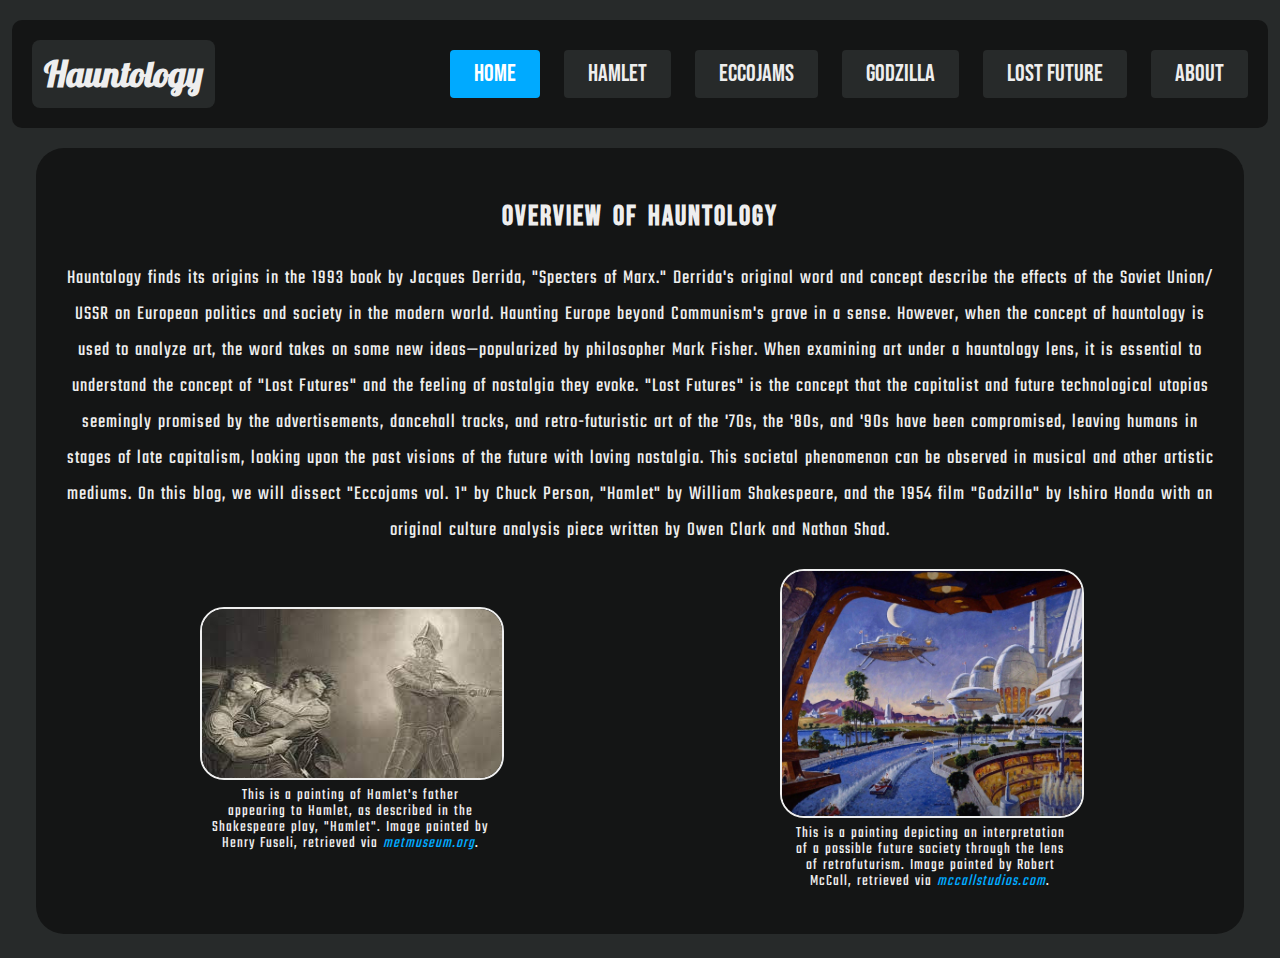
<file: index.html>
<!DOCTYPE html>
<html lang="en">

<head>
  <meta charset="UTF-8">
  <meta http-equiv="X-UA-Compatible" content="IE=edge">
  <meta name="viewport" content="width=device-width, initial-scale=1.0">
  <title>Hauntology - Home</title>
  <link rel="stylesheet" href="./src/styles/content.css">
  <link rel="stylesheet" href="./src/styles/images.css">
  <link rel="stylesheet" href="./src/styles/nav-header.css">
  <link rel="stylesheet" href="./src/styles/scrollbar.css">
</head>

<body>
  <main class="home-main">
    <div class="alpha-header-container">
      <header class="header-div">
        <a href="./index.html" class="nav-element logo">Hauntology</a>
        <nav class="nav-div">
          <a href="./index.html" class="nav-element nav-button nav-button-active">Home</a>
          <a href="./src/pages/hamlet.html" class="nav-element nav-button">Hamlet</a>
          <a href="./src/pages/eccojams.html" class="nav-element nav-button">Eccojams</a>
          <a href="./src/pages/godzilla.html" class="nav-element nav-button">Godzilla</a>
          <a href="./src/pages/lost-future.html" class="nav-element nav-button">Lost Future</a>
          <a href="./src/pages/about.html" class="nav-element nav-button">About</a>
        </nav>
      </header>
    </div>

    <section class="content home-content">
      <div class="content-window home-window">
        <h3>Overview of Hauntology</h3>
        <p>Hauntology finds its origins in the 1993 book by Jacques Derrida, "Specters of Marx." Derrida's
          original word and concept describe the effects of the Soviet Union/ USSR on European politics and
          society in the modern world. Haunting Europe beyond Communism's grave in a sense. However, when the
          concept of hauntology is used to analyze art, the word takes on some new ideas—popularized by
          philosopher Mark Fisher. When examining art under a hauntology lens, it is essential to understand
          the concept of "Lost Futures" and the feeling of nostalgia they evoke. "Lost Futures" is the concept
          that the capitalist and future technological utopias seemingly promised by the advertisements,
          dancehall tracks, and retro-futuristic art of the '70s, the '80s, and '90s have been compromised,
          leaving humans in stages of late capitalism, looking upon the past visions of the future with loving
          nostalgia. This societal phenomenon can be observed in musical and other artistic mediums. On this
          blog, we will dissect "Eccojams vol. 1" by Chuck Person, "Hamlet" by William Shakespeare, and the
          1954 film "Godzilla" by Ishiro Honda with an original culture analysis piece written by Owen Clark
          and Nathan Shad.</p>
        <div class="image-container dual-image-container">
          <figure class="figure-container dual-figure-container" id="hamlet-ghost">
            <img src="./src/images/hamlet-ghost-fuseli-home.jpg" alt="Hamlet's father appears to Hamlet">
            <figcaption>
              This is a painting of Hamlet's father appearing to Hamlet, as described in the Shakespeare
              play, "Hamlet". Image painted by Henry Fuseli, retrieved via <a href="https://metmuseum.org/"
                target="_blank">metmuseum.org</a>.
            </figcaption>
          </figure>
          <figure class="figure-container dual-figure-container" id="retrofuturism">
            <img src="./src/images/retrofuturism-home.jpg"
              alt="A depiction of a future society through the lens of retrofuturism">
            <figcaption>
              This is a painting depicting an interpretation of a possible future society through the lens
              of retrofuturism. Image painted by Robert McCall, retrieved via <a href="http://www.mccallstudios.com/"
                target="_blank">mccallstudios.com</a>.
            </figcaption>
          </figure>
        </div>
      </div>
    </section>
  </main>
</body>

</html>
</file>
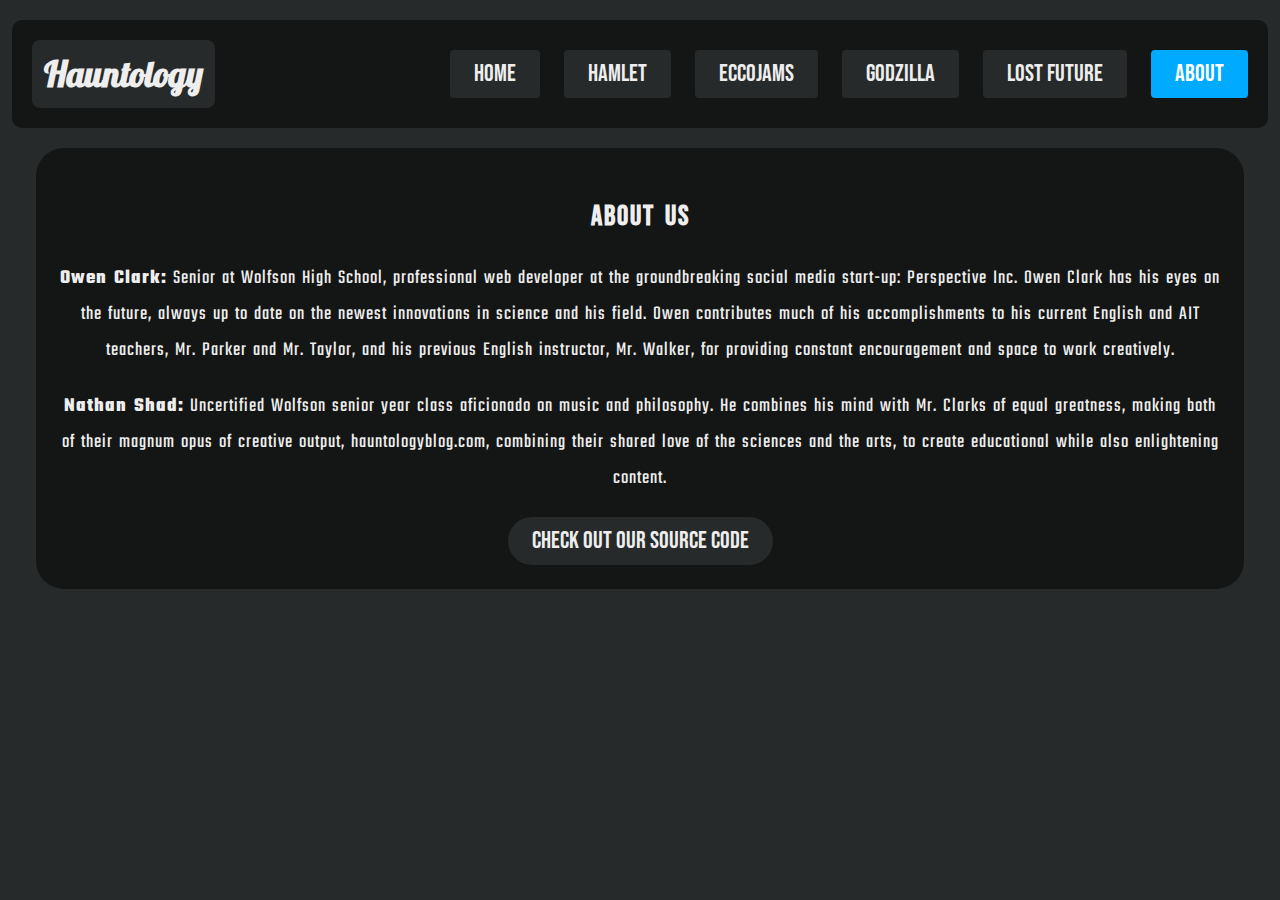
<file: src/pages/about.html>
<!DOCTYPE html>
<html lang="en">

<head>
  <meta charset="UTF-8">
  <meta http-equiv="X-UA-Compatible" content="IE=edge">
  <meta name="viewport" content="width=device-width, initial-scale=1.0">
  <title>Hauntology - About</title>
  <link rel="stylesheet" href="../styles/content.css">
  <link rel="stylesheet" href="../styles/images.css">
  <link rel="stylesheet" href="../styles/nav-header.css">
  <link rel="stylesheet" href="../styles/scrollbar.css">
</head>

<body>
  <main class="about-main">
    <div class="alpha-header-container">
      <header class="header-div">
        <a href="../../index.html" class="nav-element logo">Hauntology</a>
        <nav class="nav-div">
          <a href="../../index.html" class="nav-element nav-button">Home</a>
          <a href="./hamlet.html" class="nav-element nav-button">Hamlet</a>
          <a href="./eccojams.html" class="nav-element nav-button">Eccojams</a>
          <a href="./godzilla.html" class="nav-element nav-button">Godzilla</a>
          <a href="./lost-future.html" class="nav-element nav-button">Lost Future</a>
          <a href="./about.html" class="nav-element nav-button nav-button-active">About</a>
        </nav>
      </header>
    </div>

    <section class="content about-content">
      <div class="content-window">
        <h3>About Us</h3>
        <p>
          <strong>Owen Clark:</strong> Senior at Wolfson High School, professional web developer at the
          groundbreaking social media start-up: Perspective Inc. Owen Clark has his eyes on the future, always
          up to date on the newest innovations in science and his field. Owen contributes much of his
          accomplishments to his current English and AIT teachers, Mr. Parker and Mr. Taylor, and his previous
          English instructor, Mr. Walker, for providing constant encouragement and space to work creatively.
        </p>
        <p>
          <strong>Nathan Shad:</strong> Uncertified Wolfson senior year class aficionado on music and
          philosophy. He combines his mind with Mr. Clarks of equal greatness, making both of their magnum
          opus of creative output, hauntologyblog.com, combining their shared love of the sciences and the
          arts, to create educational while also enlightening content.
        </p>

        <div class="source-code-container">
          <a href="https://github.com/owendclark/hauntology" class="source-code" target="_blank">Check Out Our Source
            Code</a>
        </div>
      </div>
    </section>
  </main>
</body>

</html>
</file>
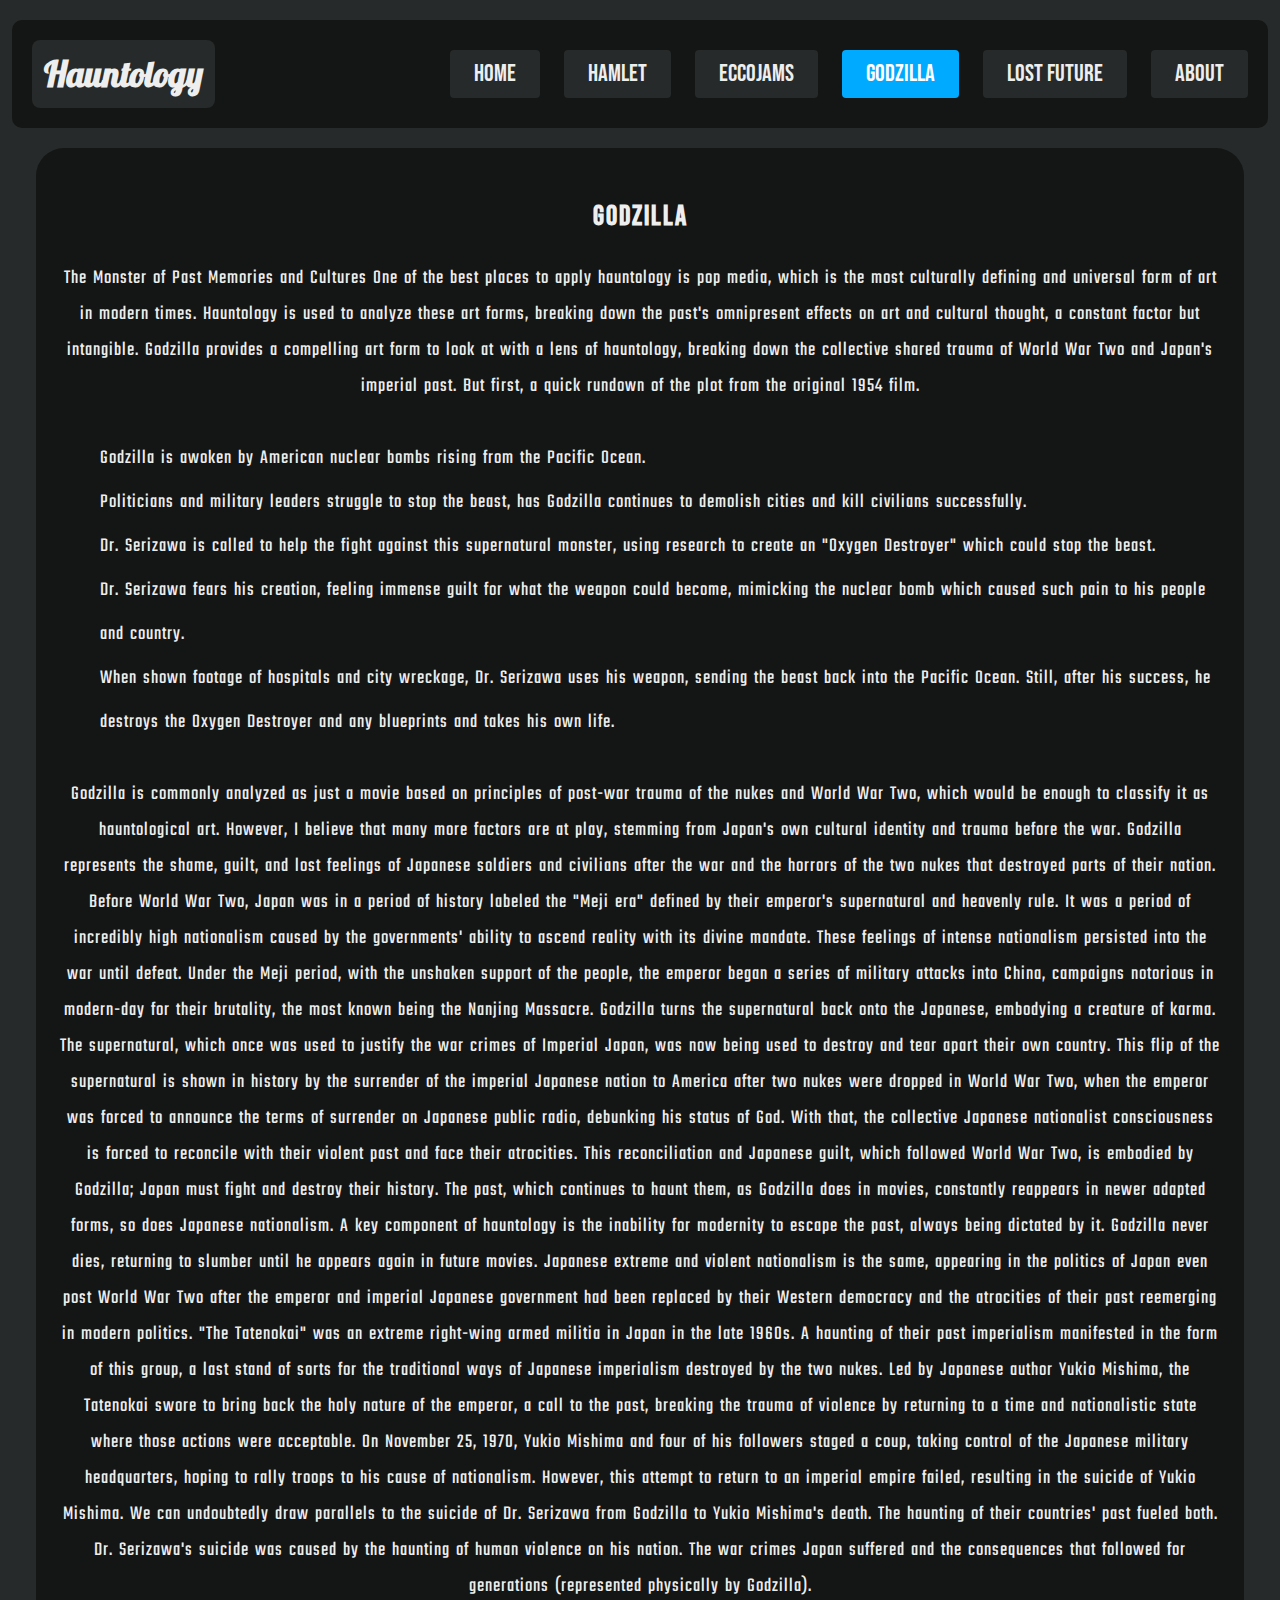
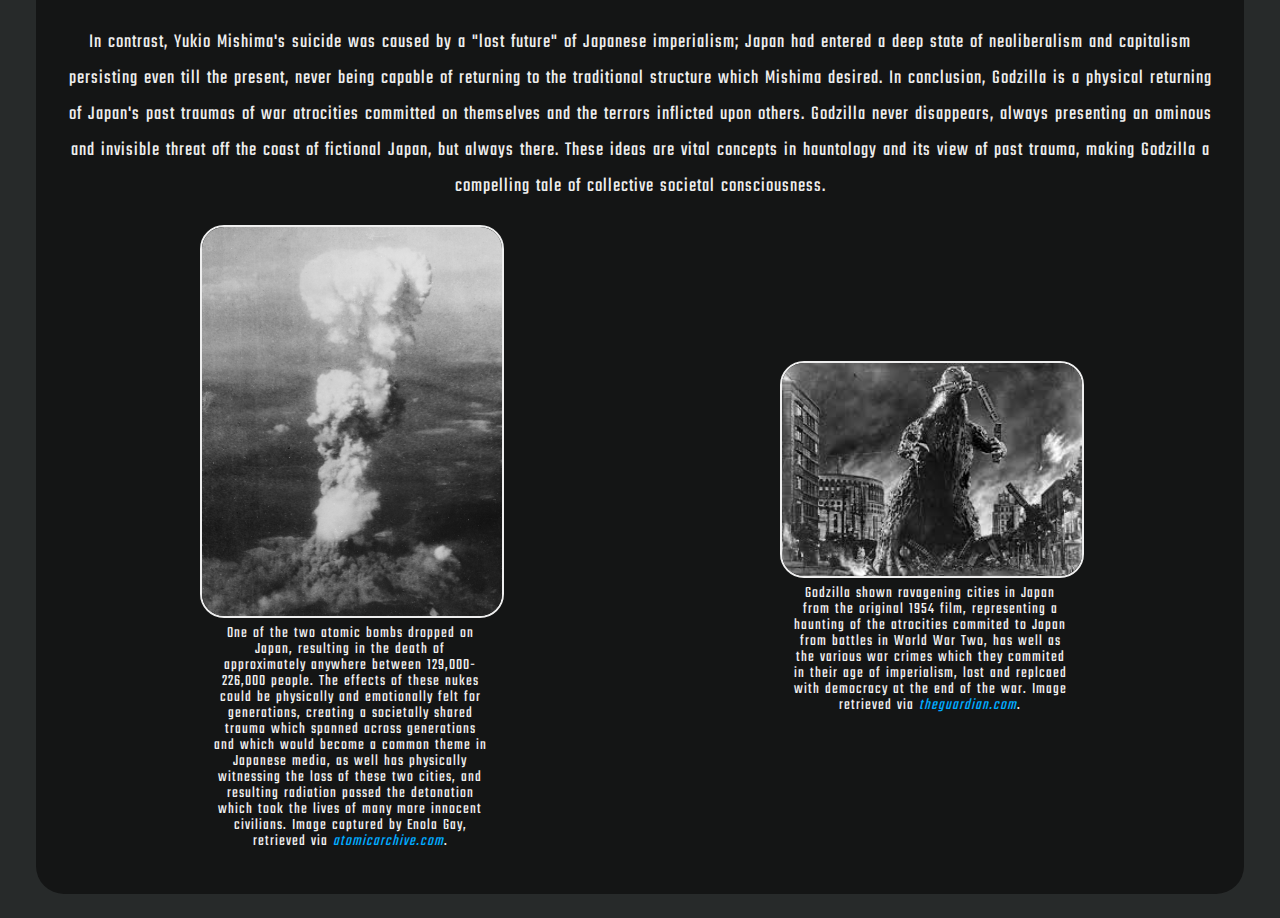
<file: src/pages/godzilla.html>
<!DOCTYPE html>
<html lang="en">

<head>
  <meta charset="UTF-8">
  <meta http-equiv="X-UA-Compatible" content="IE=edge">
  <meta name="viewport" content="width=device-width, initial-scale=1.0">
  <title>Hauntology - Godzilla</title>
  <link rel="stylesheet" href="../styles/content.css">
  <link rel="stylesheet" href="../styles/images.css">
  <link rel="stylesheet" href="../styles/nav-header.css">
  <link rel="stylesheet" href="../styles/scrollbar.css">
</head>

<body>
  <main class="godzilla-main">
    <div class="alpha-header-container">
      <header class="header-div">
        <a href="../../index.html" class="nav-element logo">Hauntology</a>
        <nav class="nav-div">
          <a href="../../index.html" class="nav-element nav-button">Home</a>
          <a href="./hamlet.html" class="nav-element nav-button">Hamlet</a>
          <a href="./eccojams.html" class="nav-element nav-button">Eccojams</a>
          <a href="./godzilla.html" class="nav-element nav-button nav-button-active">Godzilla</a>
          <a href="./lost-future.html" class="nav-element nav-button">Lost Future</a>
          <a href="./about.html" class="nav-element nav-button">About</a>
        </nav>
      </header>
    </div>

    <section class="content godzilla-content">
      <div class="content-window">
        <h3>Godzilla</h3>
        <p>
          The Monster of Past Memories and Cultures
          One of the best places to apply hauntology is pop media, which is the most culturally defining and
          universal form of art in modern times. Hauntology is used to analyze these art forms, breaking down
          the past's omnipresent effects on art and cultural thought, a constant factor but intangible.
          Godzilla provides a compelling art form to look at with a lens of hauntology, breaking down the
          collective shared trauma of World War Two and Japan's imperial past. But first, a quick rundown of
          the plot from the original 1954 film.
        </p>

        <ul>
          <li>Godzilla is awoken by American nuclear bombs rising from the Pacific Ocean.</li>
          <li>Politicians and military leaders struggle to stop the beast, has Godzilla continues to demolish
            cities and kill civilians successfully.</li>
          <li>Dr. Serizawa is called to help the fight against this supernatural monster, using research to
            create an "Oxygen Destroyer" which could stop the beast.</li>
          <li>Dr. Serizawa fears his creation, feeling immense guilt for what the weapon could become,
            mimicking the nuclear bomb which caused such pain to his people and country.</li>
          <li>When shown footage of hospitals and city wreckage, Dr. Serizawa uses his weapon, sending the
            beast back into the Pacific Ocean. Still, after his success, he destroys the Oxygen Destroyer
            and any blueprints and takes his own life.</li>
        </ul>

        <p>
          Godzilla is commonly analyzed as just a movie based on principles of post-war trauma of the nukes
          and World War Two, which would be enough to classify it as hauntological art. However, I believe
          that many more factors are at play, stemming from Japan's own cultural identity and trauma before
          the war. Godzilla represents the shame, guilt, and lost feelings of Japanese soldiers and civilians
          after the war and the horrors of the two nukes that destroyed parts of their nation. Before World
          War Two, Japan was in a period of history labeled the "Meji era" defined by their emperor's
          supernatural and heavenly rule. It was a period of incredibly high nationalism caused by the
          governments' ability to ascend reality with its divine mandate. These feelings of intense
          nationalism persisted into the war until defeat. Under the Meji period, with the unshaken support of
          the people, the emperor began a series of military attacks into China, campaigns notorious in
          modern-day for their brutality, the most known being the Nanjing Massacre. Godzilla turns the
          supernatural back onto the Japanese, embodying a creature of karma. The supernatural, which once was
          used to justify the war crimes of Imperial Japan, was now being used to destroy and tear apart their
          own country. This flip of the supernatural is shown in history by the surrender of the imperial
          Japanese nation to America after two nukes were dropped in World War Two, when the emperor was
          forced to announce the terms of surrender on Japanese public radio, debunking his status of God.
          With that, the collective Japanese nationalist consciousness is forced to reconcile with their
          violent past and face their atrocities. This reconciliation and Japanese guilt, which followed World
          War Two, is embodied by Godzilla; Japan must fight and destroy their history. The past, which
          continues to haunt them, as Godzilla does in movies, constantly reappears in newer adapted forms, so
          does Japanese nationalism. A key component of hauntology is the inability for modernity to escape
          the past, always being dictated by it. Godzilla never dies, returning to slumber until he appears
          again in future movies. Japanese extreme and violent nationalism is the same, appearing in the
          politics of Japan even post World War Two after the emperor and imperial Japanese government had
          been replaced by their Western democracy and the atrocities of their past reemerging in modern
          politics. "The Tatenokai" was an extreme right-wing armed militia in Japan in the late 1960s. A
          haunting of their past imperialism manifested in the form of this group, a last stand of sorts for
          the traditional ways of Japanese imperialism destroyed by the two nukes. Led by Japanese author
          Yukio Mishima, the Tatenokai swore to bring back the holy nature of the emperor, a call to the past,
          breaking the trauma of violence by returning to a time and nationalistic state where those actions
          were acceptable. On November 25, 1970, Yukio Mishima and four of his followers staged a coup, taking
          control of the Japanese military headquarters, hoping to rally troops to his cause of nationalism.
          However, this attempt to return to an imperial empire failed, resulting in the suicide of Yukio
          Mishima. We can undoubtedly draw parallels to the suicide of Dr. Serizawa from Godzilla to Yukio
          Mishima's death. The haunting of their countries' past fueled both. Dr. Serizawa's suicide was
          caused by the haunting of human violence on his nation. The war crimes Japan suffered and the
          consequences that followed for generations (represented physically by Godzilla).
        </p>

        <p>
          In contrast, Yukio Mishima's suicide was caused by a "lost future" of Japanese imperialism; Japan
          had entered a deep state of neoliberalism and capitalism persisting even till the present, never
          being capable of returning to the traditional structure which Mishima desired. In conclusion,
          Godzilla is a physical returning of Japan's past traumas of war atrocities committed on themselves
          and the terrors inflicted upon others. Godzilla never disappears, always presenting an ominous and
          invisible threat off the coast of fictional Japan, but always there. These ideas are vital concepts
          in hauntology and its view of past trauma, making Godzilla a compelling tale of collective societal
          consciousness.
        </p>

        <div class="image-container dual-image-container">
          <figure class="figure-container dual-figure-container" id="mushroom-cloud">
            <img src="../images/mushroom-cloud-godzilla.jpg" alt="The mushroom cloud resulting from a bomb explosion">
            <figcaption>
              One of the two atomic bombs dropped on Japan, resulting in the death of approximately
              anywhere between 129,000-226,000 people. The effects of these nukes could be physically
              and emotionally felt for generations, creating a societally shared trauma which spanned
              across generations and which would become a common theme in Japanese media, as well has
              physically witnessing the loss of these two cities, and resulting radiation passed the
              detonation which took the lives of many more innocent civilians. Image captured by Enola
              Gay, retrieved via <a href="https://www.atomicarchive.com/" target="_blank">atomicarchive.com</a>.
            </figcaption>
          </figure>
          <figure class="figure-container dual-figure-container" id="godzilla">
            <img src="../images/movie-still-godzilla.jpg" alt="Godzilla rummaging a city">
            <figcaption>
              Godzilla shown ravagening cities in Japan from the original 1954 film, representing a
              haunting of the atrocities commited to Japan from battles in World War Two, has well as
              the various war crimes which they commited in their age of imperialism, lost and
              replcaed with democracy at the end of the war. Image retrieved via <a href="https://www.theguardian.com//"
                target="_blank">theguardian.com</a>.
            </figcaption>
          </figure>
        </div>
      </div>
    </section>
  </main>
</body>

</html>
</file>
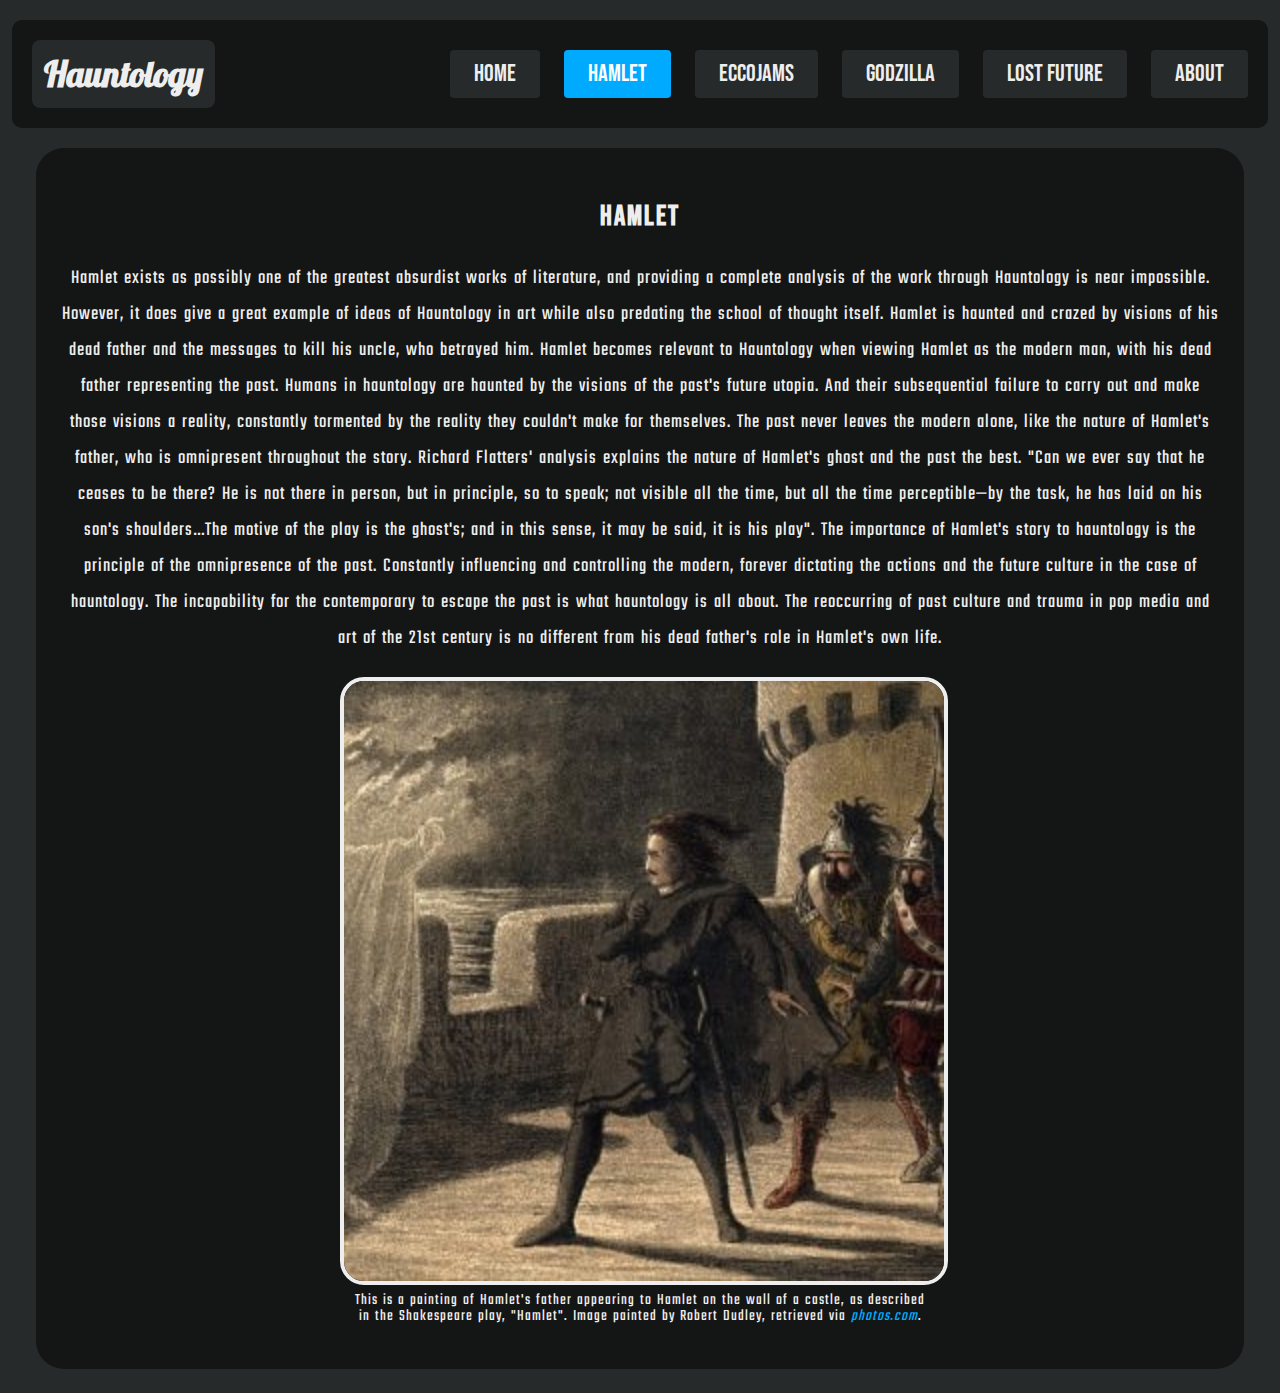
<file: src/pages/hamlet.html>
<!DOCTYPE html>
<html lang="en">

<head>
  <meta charset="UTF-8">
  <meta http-equiv="X-UA-Compatible" content="IE=edge">
  <meta name="viewport" content="width=device-width, initial-scale=1.0">
  <title>Hauntology - Hamlet</title>
  <link rel="stylesheet" href="../styles/content.css">
  <link rel="stylesheet" href="../styles/images.css">
  <link rel="stylesheet" href="../styles/nav-header.css">
  <link rel="stylesheet" href="../styles/scrollbar.css">
</head>

<body>
  <main class="hamlet-main">
    <div class="alpha-header-container">
      <header class="header-div">
        <a href="../../index.html" class="nav-element logo">Hauntology</a>
        <nav class="nav-div">
          <a href="../../index.html" class="nav-element nav-button">Home</a>
          <a href="./hamlet.html" class="nav-element nav-button nav-button-active">Hamlet</a>
          <a href="./eccojams.html" class="nav-element nav-button">Eccojams</a>
          <a href="./godzilla.html" class="nav-element nav-button">Godzilla</a>
          <a href="./lost-future.html" class="nav-element nav-button">Lost Future</a>
          <a href="./about.html" class="nav-element nav-button">About</a>
        </nav>
      </header>
    </div>

    <section class="content hamlet-content">
      <div class="content-window">
        <h3>Hamlet</h3>
        <p>Hamlet exists as possibly one of the greatest absurdist works of literature, and providing a complete
          analysis of the work through Hauntology is near impossible. However, it does give a great example of
          ideas of Hauntology in art while also predating the school of thought itself. Hamlet is haunted and
          crazed by visions of his dead father and the messages to kill his uncle, who betrayed him. Hamlet
          becomes relevant to Hauntology when viewing Hamlet as the modern man, with his dead father
          representing the past. Humans in hauntology are haunted by the visions of the past's future utopia.
          And their subsequential failure to carry out and make those visions a reality, constantly tormented
          by the reality they couldn't make for themselves. The past never leaves the modern alone, like the
          nature of Hamlet's father, who is omnipresent throughout the story. Richard Flatters' analysis
          explains the nature of Hamlet's ghost and the past the best. "Can we ever say that he ceases to be
          there? He is not there in person, but in principle, so to speak; not visible all the time, but all
          the time perceptible—by the task, he has laid on his son's shoulders…The motive of the play is the
          ghost's; and in this sense, it may be said, it is his play". The importance of Hamlet's story to
          hauntology is the principle of the omnipresence of the past. Constantly influencing and controlling
          the modern, forever dictating the actions and the future culture in the case of hauntology. The
          incapability for the contemporary to escape the past is what hauntology is all about. The
          reoccurring of past culture and trauma in pop media and art of the 21st century is no different from
          his dead father's role in Hamlet's own life.</p>
        <div class="image-container single-image-container">
          <figure class="figure-container single-figure-container" id="hamlet-ghost-dudley">
            <img src="../images/hamlet-ghost-dudley-hamlet.jpg"
              alt="Hamlet's father appears to Hamlet on the wall of a castle">
            <figcaption>
              This is a painting of Hamlet's father appearing to Hamlet on the wall of a castle, as
              described in the Shakespeare play, "Hamlet". Image painted by Robert Dudley, retrieved via
              <a href="https://photos.com/" target="_blank">photos.com</a>.
            </figcaption>
          </figure>
        </div>
      </div>
    </section>
  </main>
</body>

</html>
</file>
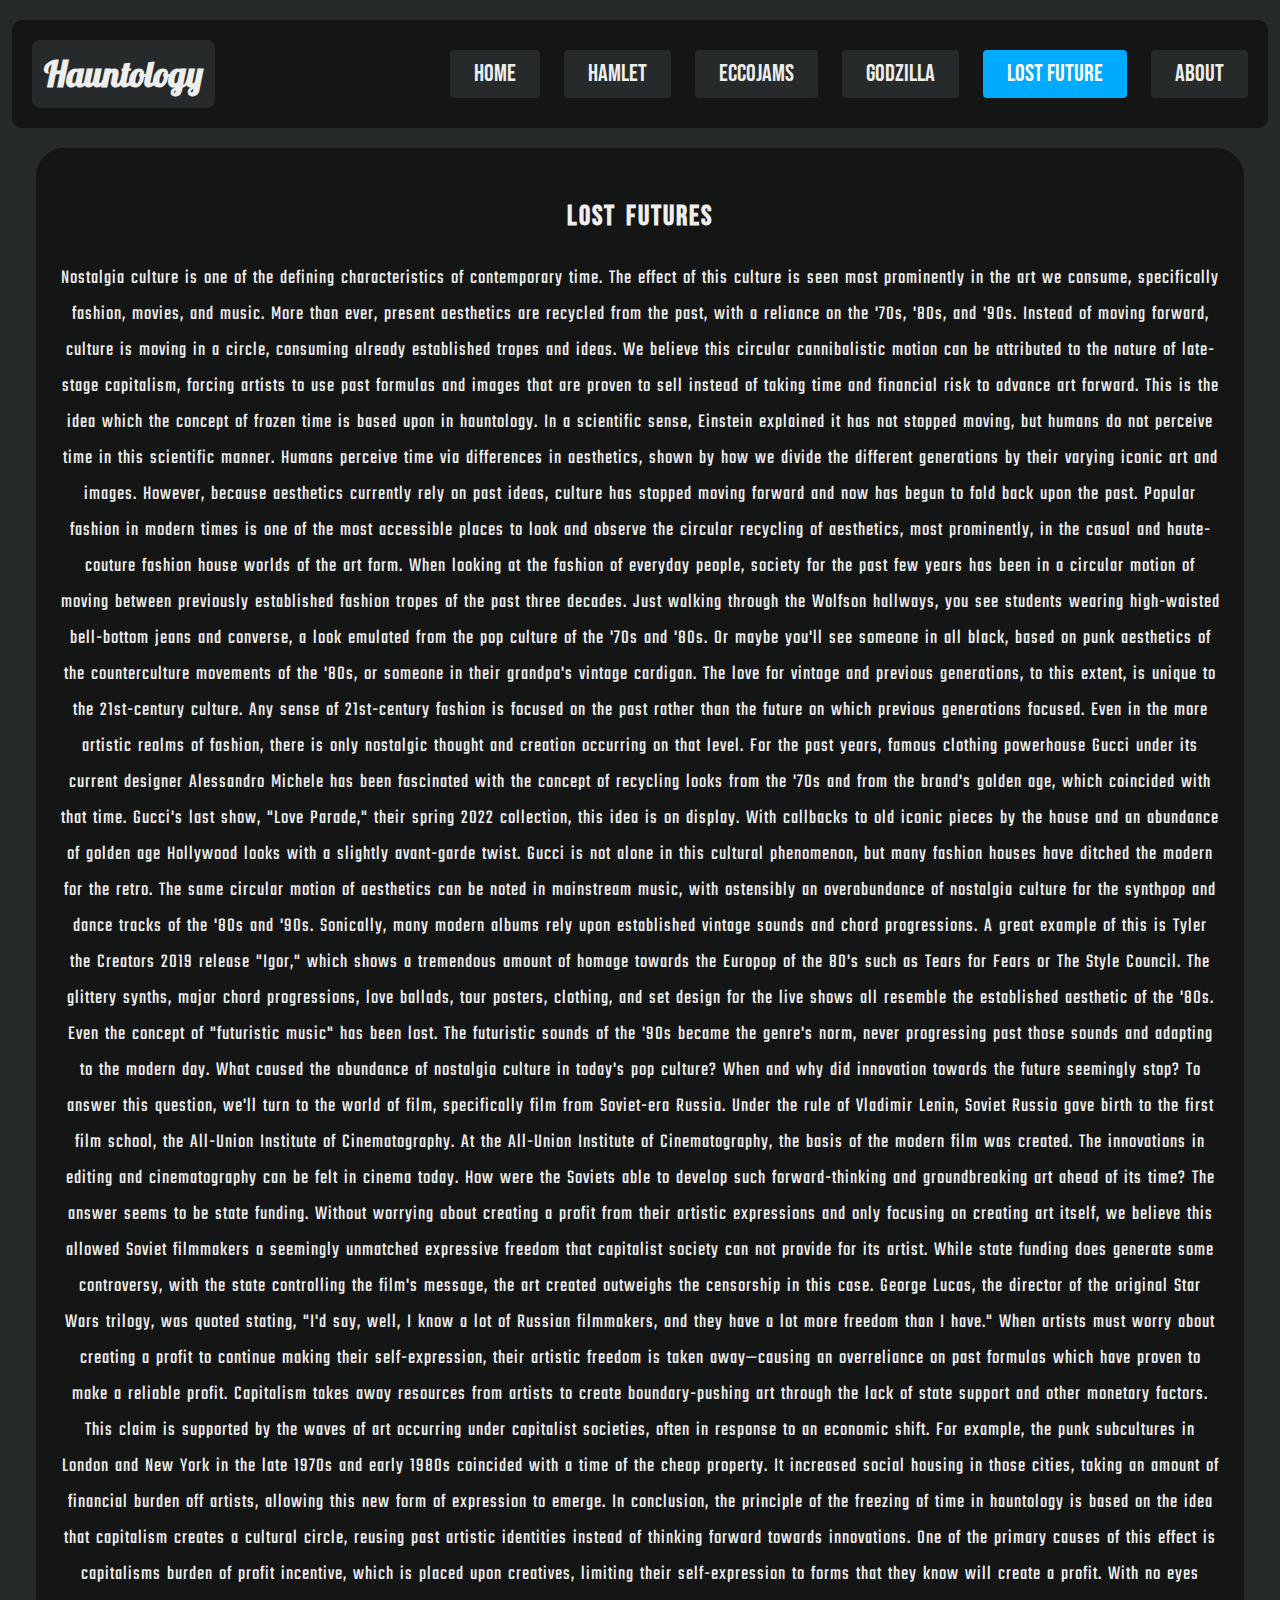
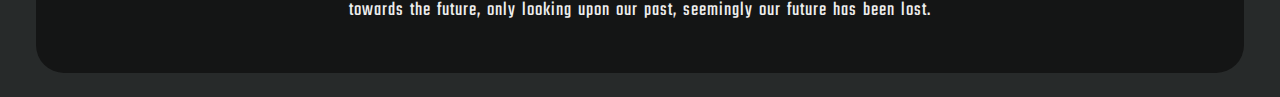
<file: src/pages/lost-future.html>
<!DOCTYPE html>
<html lang="en">

<head>
  <meta charset="UTF-8">
  <meta http-equiv="X-UA-Compatible" content="IE=edge">
  <meta name="viewport" content="width=device-width, initial-scale=1.0">
  <title>Hauntology - Lost Future</title>
  <link rel="stylesheet" href="../styles/content.css">
  <link rel="stylesheet" href="../styles/images.css">
  <link rel="stylesheet" href="../styles/nav-header.css">
  <link rel="stylesheet" href="../styles/scrollbar.css">
</head>

<body>
  <main class="lost-future-main">
    <div class="alpha-header-container">
      <header class="header-div">
        <a href="../../index.html" class="nav-element logo">Hauntology</a>
        <nav class="nav-div">
          <a href="../../index.html" class="nav-element nav-button">Home</a>
          <a href="./hamlet.html" class="nav-element nav-button">Hamlet</a>
          <a href="./eccojams.html" class="nav-element nav-button">Eccojams</a>
          <a href="./godzilla.html" class="nav-element nav-button">Godzilla</a>
          <a href="./lost-future.html" class="nav-element nav-button nav-button-active">Lost Future</a>
          <a href="./about.html" class="nav-element nav-button">About</a>
        </nav>
      </header>
    </div>

    <section class="content lost-future-content">
      <div class="content-window">
        <h3>Lost Futures</h3>
        <p>
          Nostalgia culture is one of the defining characteristics of contemporary time. The effect of this
          culture is seen most prominently in the art we consume, specifically fashion, movies, and music.
          More than ever, present aesthetics are recycled from the past, with a reliance on the '70s, '80s,
          and '90s. Instead of moving forward, culture is moving in a circle, consuming already established
          tropes and ideas. We believe this circular cannibalistic motion can be attributed to the nature of
          late-stage capitalism, forcing artists to use past formulas and images that are proven to sell
          instead of taking time and financial risk to advance art forward. This is the idea which the concept
          of frozen time is based upon in hauntology. In a scientific sense, Einstein explained it has not
          stopped moving, but humans do not perceive time in this scientific manner. Humans perceive time via
          differences in aesthetics, shown by how we divide the different generations by their varying iconic
          art and images. However, because aesthetics currently rely on past ideas, culture has stopped moving
          forward and now has begun to fold back upon the past. Popular fashion in modern times is one of the
          most accessible places to look and observe the circular recycling of aesthetics, most prominently,
          in the casual and haute-couture fashion house worlds of the art form. When looking at the fashion of
          everyday people, society for the past few years has been in a circular motion of moving between
          previously established fashion tropes of the past three decades. Just walking through the Wolfson
          hallways, you see students wearing high-waisted bell-bottom jeans and converse, a look emulated from
          the pop culture of the '70s and '80s. Or maybe you'll see someone in all black, based on punk
          aesthetics of the counterculture movements of the '80s, or someone in their grandpa's vintage
          cardigan. The love for vintage and previous generations, to this extent, is unique to the
          21st-century culture. Any sense of 21st-century fashion is focused on the past rather than the
          future on which previous generations focused. Even in the more artistic realms of fashion, there is
          only nostalgic thought and creation occurring on that level. For the past years, famous clothing
          powerhouse Gucci under its current designer Alessandro Michele has been fascinated with the concept
          of recycling looks from the '70s and from the brand's golden age, which coincided with that time.
          Gucci's last show, "Love Parade," their spring 2022 collection, this idea is on display. With
          callbacks to old iconic pieces by the house and an abundance of golden age Hollywood looks with a
          slightly avant-garde twist. Gucci is not alone in this cultural phenomenon, but many fashion houses
          have ditched the modern for the retro. The same circular motion of aesthetics can be noted in
          mainstream music, with ostensibly an overabundance of nostalgia culture for the synthpop and dance
          tracks of the '80s and '90s. Sonically, many modern albums rely upon established vintage sounds and
          chord progressions. A great example of this is Tyler the Creators 2019 release "Igor," which shows a
          tremendous amount of homage towards the Europop of the 80's such as Tears for Fears or The Style
          Council. The glittery synths, major chord progressions, love ballads, tour posters, clothing, and
          set design for the live shows all resemble the established aesthetic of the '80s. Even the concept
          of "futuristic music" has been lost. The futuristic sounds of the '90s became the genre's norm,
          never progressing past those sounds and adapting to the modern day. What caused the abundance of
          nostalgia culture in today's pop culture? When and why did innovation towards the future seemingly
          stop? To answer this question, we'll turn to the world of film, specifically film from Soviet-era
          Russia. Under the rule of Vladimir Lenin, Soviet Russia gave birth to the first film school, the
          All-Union Institute of Cinematography. At the All-Union Institute of Cinematography, the basis of
          the modern film was created. The innovations in editing and cinematography can be felt in cinema
          today. How were the Soviets able to develop such forward-thinking and groundbreaking art ahead of
          its time? The answer seems to be state funding. Without worrying about creating a profit from their
          artistic expressions and only focusing on creating art itself, we believe this allowed Soviet
          filmmakers a seemingly unmatched expressive freedom that capitalist society can not provide for its
          artist. While state funding does generate some controversy, with the state controlling the film's
          message, the art created outweighs the censorship in this case. George Lucas, the director of the
          original Star Wars trilogy, was quoted stating, "I'd say, well, I know a lot of Russian filmmakers,
          and they have a lot more freedom than I have." When artists must worry about creating a profit to
          continue making their self-expression, their artistic freedom is taken away—causing an overreliance
          on past formulas which have proven to make a reliable profit. Capitalism takes away resources from
          artists to create boundary-pushing art through the lack of state support and other monetary factors.
          This claim is supported by the waves of art occurring under capitalist societies, often in response
          to an economic shift. For example, the punk subcultures in London and New York in the late 1970s and
          early 1980s coincided with a time of the cheap property. It increased social housing in those
          cities, taking an amount of financial burden off artists, allowing this new form of expression to
          emerge. In conclusion, the principle of the freezing of time in hauntology is based on the idea that
          capitalism creates a cultural circle, reusing past artistic identities instead of thinking forward
          towards innovations. One of the primary causes of this effect is capitalisms burden of profit
          incentive, which is placed upon creatives, limiting their self-expression to forms that they know
          will create a profit. With no eyes towards the future, only looking upon our past, seemingly our
          future has been lost.
        </p>
      </div>
    </section>
  </main>
</body>

</html>
</file>
<file: src/styles/content.css>
/* Import Fonts and Init Variables */
@import url("https://fonts.googleapis.com/css?family=Bebas+Neue");
@import url("https://fonts.googleapis.com/css?family=Teko");

:root {
    --onyx-grey: hsl(180, 4%, 8%);
    --background-grey: hsl(180, 4%, 16%);
    --white-grey: #eee;
    --bright-blue: #00aaff;
}


/* Creating Content Windows */
body {
    background-color: var(--background-grey)
}

.content {
    padding: 40px 36px 24px 36px;
}

.content-window {
    background-color: var(--onyx-grey);
    color: var(--white-grey);
    border-radius: 28px;
    padding: 24px;
    overflow: hidden;   /* Possible Redundant */
}

@media screen and (max-width: 1070px) {
    .content {
        padding: 24px;
    }
}

@media screen and (max-width: 420px) {
    .content {
        padding: 8px;
    }
}


/* Positioning Content Window Below Header */
.content {
    margin-top: 108px;
}

@media screen and (max-width: 1070px) {
    .content {
        margin-top: 146px;
    }
}

@media screen and (max-width: 550px) {
    .content {
        margin-top: 0;
    }
}


/* Text Styling */
h3 {
    font-family: "Bebas Neue", regular;
    font-size: 28px;
    font-weight: bold;
    text-align: center;
    letter-spacing: 2px;
    word-spacing: 4px;
}

p {
    font-family: "Teko", regular;
    font-size: 20px;
    text-align: center;
    letter-spacing: 1px;
    word-spacing: 2px;
    line-height: 36px;
}

ul {
    font-family: "Teko", regular;
    font-size: 20px;
    letter-spacing: 1px;
    word-spacing: 2px;
    line-height: 44px;
    list-style-type: none;
    margin-block: 32px;
}


/* About Page Button */
.source-code {
    background-color: var(--background-grey);
    color: var(--white-grey);
    text-align: center;
    padding: 12px 24px;
    font-family: "Bebas Neue", regular;
    font-size: 24px;
    text-decoration: none;
    line-height: 24px;
    border-radius: 100vw;
}

.source-code:hover {
    animation-name: button-color;
    animation-duration: 200ms;
    animation-fill-mode: forwards;
}

@keyframes button-color {
    100% {
        background-color: var(--bright-blue);
        color: white;
    }
}

.source-code-container {
    width: 100%;
    display: flex;
    justify-content: center;
    align-items: center;
}
</file>
<file: src/styles/images.css>
/* Import Fonts and Init Variables */
@import url("https://fonts.googleapis.com/css?family=Teko");

:root {
    --white-grey: #eee;
    --bright-blue: #00aaff;
}


/* Set Caption Styling */
.figure-container > figcaption {
    text-align: center;
    font-family: "Teko", regular;
    font-size: 16px;
    letter-spacing: 1px;
    word-spacing: 2px;
    line-height: 16px;
    padding: 0 12px;
    margin-top: 4px;
}

.figure-container > figcaption > a {
    font-style: italic;
    text-decoration: none;
    color: var(--bright-blue);
}


/* Universal Styling for Single Images and Dual Images */
.image-container {
    margin: 20px auto;
}

.figure-container {
    margin: 0 auto;
}

img {
    width: 100%;
    height: auto;
    border: solid var(--white-grey);
    border-radius: 24px;
}


/* Dual Image Styling */
.dual-image-container {
    display: flex;
    align-items: center;
}

.dual-figure-container {
    max-width: 300px;
}

.dual-figure-container > img {
    border-width: 2px;
}

@media screen and (max-width: 780px) {
    .dual-image-container {
        flex-direction: column;
    }

    .dual-figure-container:last-child {
        margin-top: 24px;
    }
}


/* Single Image Styling */
.single-figure-container {
    max-width: 600px;
}

.single-figure-container > img {
    border-width: 4px;
}


/* Content Image Styling */
.content-figure-container {
    max-width: 400px;
    margin-block: 10px;
}

.content-figure-container > img {
    border-width: 3px;
}
</file>
<file: src/styles/nav-header.css>
/* Import Fonts and Init Variables */
@import url("https://fonts.googleapis.com/css?family=Lobster");
@import url("https://fonts.googleapis.com/css?family=Bebas+Neue");

:root {
    --onyx-grey: hsl(180, 4%, 8%);
    --background-grey: hsl(180, 4%, 16%);
    --white-grey: #eee;
    --light-blue: #80d4ff;
    --bright-blue: #00aaff;
}

/* Header */
html, body {
    margin: 0;
    padding: 0;
}

.alpha-header-container {
    display: flex;
    justify-content: center;
}

.header-div {
    overflow: hidden;
    background-color: var(--onyx-grey);
    padding: 20px;
    margin-top: 20px;
    border-radius: 10px;
    position: fixed;
    top: 0;
    width: 95%;
    display: flex;
    align-items: center;
    z-index: 2;
}

.logo {
    float: left;
    background-color: var(--background-grey);
    color: var(--white-grey);
    text-align: center;
    padding: 12px;
    margin-left: 0;
    font-family: "Lobster", regular;
    font-size: 35px;
    font-weight: bold;
    text-decoration: none;
    border-radius: 8px;
}

.nav-button {
    float: left;
    background-color: var(--background-grey);
    color: var(--white-grey);
    text-align: center;
    padding: 12px 24px;
    font-family: "Bebas Neue", regular;
    font-size: 24px;
    text-decoration: none;
    line-height: 24px;
    border-radius: 4px;
    margin-left: 24px;
}

.nav-button:hover {
    animation-name: button-color;
    animation-duration: 200ms;
    animation-fill-mode: forwards;
}

@keyframes button-color {
    100% {
        background-color: var(--light-blue);
        color: white;
    }
}

.nav-button-active {
    background-color: var(--bright-blue);
    color: white;
}

.nav-div {
    margin-left: auto;
}

/* Header Responsiveness (For Mobile Devices) */
@media screen and (max-width: 1070px) {
    .header-div {
        margin-top: 0;
        padding: 10px 0;
        width: 100%;
        flex-direction: column;
    }

    .nav-div {
        margin: 10px 0 0 0;
    }

    .nav-button {
        background-color: var(--light-blue);
        color: white;
    }

    .nav-button-active, .nav-button-active:hover {
        background-color: var(--bright-blue);
    }
}

@media screen and (max-width: 840px) {
    .nav-button {
        padding: 8px;
        margin-left: 8px;
    }
}


@media screen and (max-width: 550px) {
    .header-div {
        border-radius: 0;
        position: static;
    }

    .nav-div {
        display: flex;
        flex-direction: column;
        justify-content: center;
        margin: 0;
    }

    .nav-button {
        margin: 10px 0 0 0;
    }
}
</file>
<file: src/styles/scrollbar.css>
/* Init Variables */
:root {
  --track: hsl(180, 4%, 20%);
  --track-hover: hsl(180, 4%, 24%);
  --thumb: hsl(180, 4%, 32%);
  --thumb-hover: hsl(180, 4%, 48%);
}

/* Firefox Scrollbar */
html {
  scrollbar-width: thin;
  scrollbar-color: var(--thumb) var(--track);
}

/* Chromium and Webkit Based Browsers (Chrome, Edge, Safari) Scrollbar */
html::-webkit-scrollbar {
  width: 0.6vw;
}

html::-webkit-scrollbar-thumb {
  background-color: var(--thumb);
  border-radius: 100vw;
}

html::-webkit-scrollbar-thumb:hover {
  background-color: var(--thumb-hover);
}

html::-webkit-scrollbar-track {
  background-color: var(--track);
  border-radius: 100vw;
  margin: 0.5em 0.5em 0.5em 0;
}

html::-webkit-scrollbar-track:hover {
  background-color: var(--track-hover);
}
</file>
